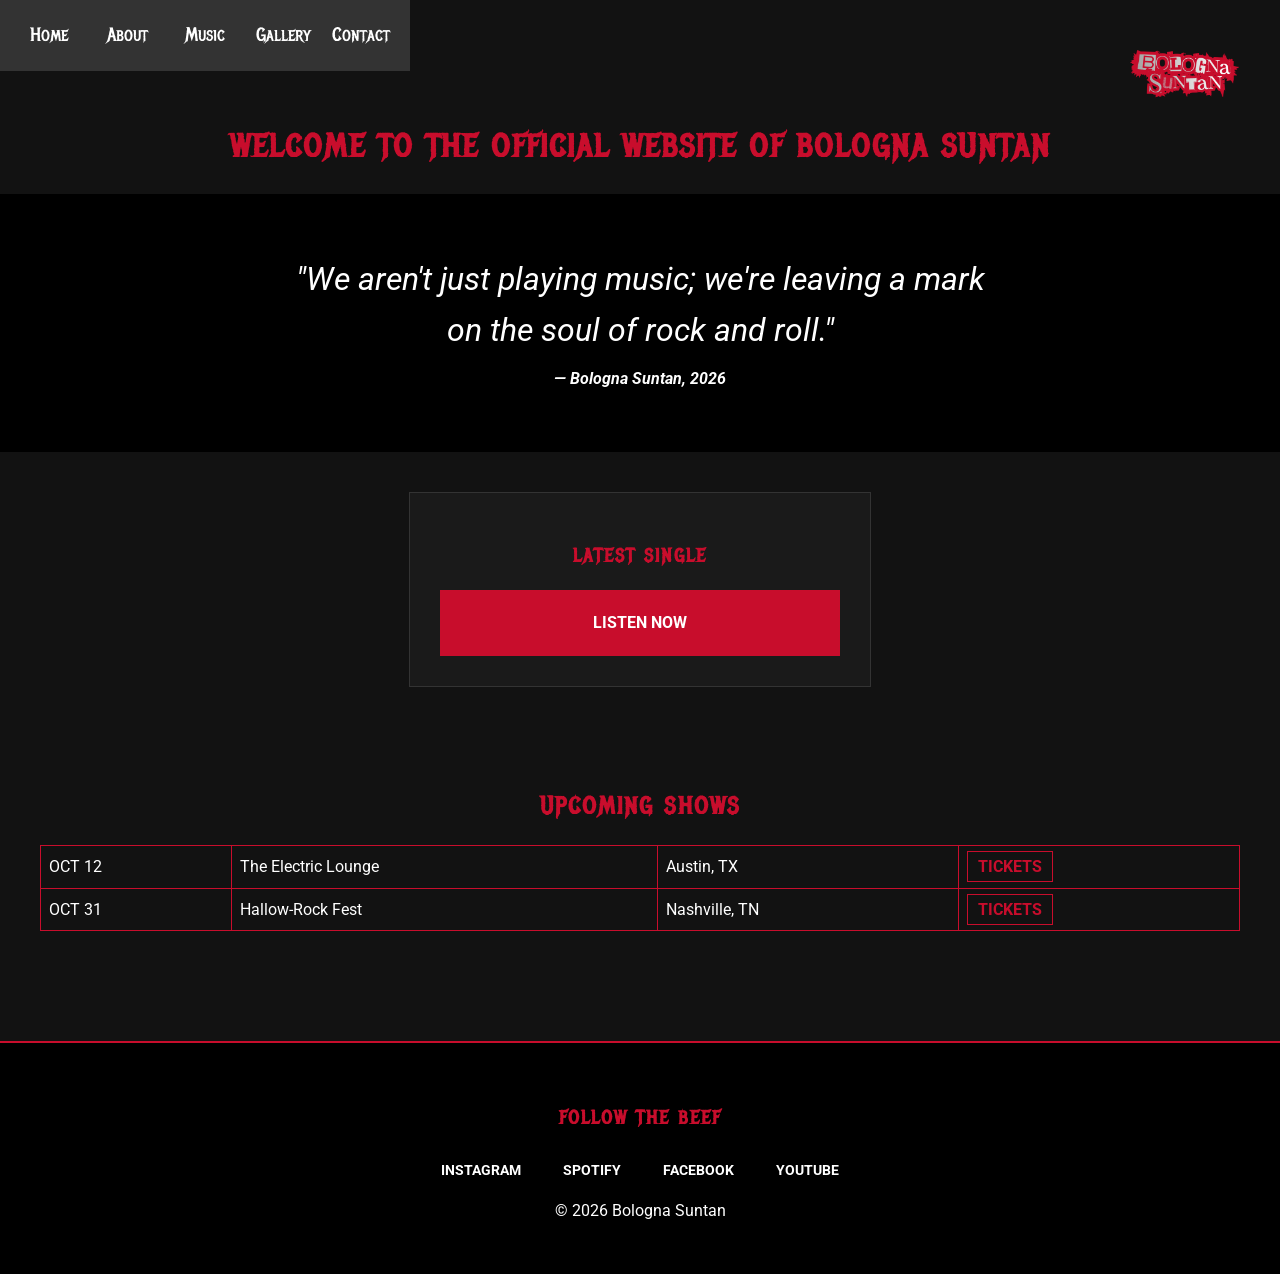
<file: index.html>
<!--
    Student Name: William Bailey
    File Name: index.html
    Date: 05/04/2026
-->
<!DOCTYPE html>
<html lang="en">
<head>
    <meta charset="UTF-8">
    <meta name="viewport" content="width=device-width, initial-scale=1.0">
    <title>Bologna Suntan - Home</title>
    <link rel="stylesheet" href="css/styles.css">
    <link rel="icon" href="images/BolognaSuntan.png" type="image/png">
    <script src="https://code.jquery.com/jquery-3.6.0.min.js"></script>
    <script src="js/script.js"></script>
    <link rel="preconnect" href="https://fonts.googleapis.com">
    <link rel="preconnect" href="https://fonts.gstatic.com" crossorigin>
    <link href="https://fonts.googleapis.com/css2?family=Metal+Mania&family=Roboto:wght@400;700&display=swap" rel="stylesheet">
</head>
<body>

    <header>
        <img src="images/BolognaSuntan.png" class="top-right-logo" alt="Bologna Suntan Logo">
        <h1 class="head-index">Welcome to the Official Website of Bologna Suntan</h1>
        <nav>
            <a href="index.html">Home</a>
            <a href="about.html">About</a>
            <a href="discography.html">Music</a>
            <a href="gallery.html">Gallery</a>
            <a href="contact.html">Contact</a>
        </nav>

        


    </header>
    <main>
        
        <section class="manifesto">
            <blockquote>
                "We aren't just playing music; we're leaving a mark on the soul of rock and roll."
            </blockquote>
            <cite>— Bologna Suntan, 2026</cite>
        </section>

        
        <div class="promo-container">
                <div class="promo-card">
                <h3>LATEST SINGLE</h3>
                <a href="https://open.spotify.com/" target="_blank" class="btn">LISTEN NOW</a>
            </div>
        </div>
        
    <section class="tour-section">
        <h2>UPCOMING SHOWS</h2>
        <table>
            <tr>
                <td>OCT 12</td>
                <td>The Electric Lounge</td>
                <td>Austin, TX</td>
                <td><a href="https://www.ticketmaster.com/?landing=c&awtrc=true&c=SEM_TMBRAND_ggl_298560299_24300724499_ticketmaster&GCID=0&gclsrc=aw.ds&gad_source=1&gad_campaignid=298560299&gbraid=0AAAAAD_KsMISq8jaM4O67xBxSVwl_IDph&gclid=CjwKCAjwqubPBhBOEiwAzgZX2nS71ozH7IT0vEZbZMDL3ImxV_3pPhNGurZgkLgSfLAASOxlDcQPLhoCgbYQAvD_BwE" target="_blank" class="ticket-btn">TICKETS</a></td>
            </tr>
            <tr>
                <td>OCT 31</td>
                <td>Hallow-Rock Fest</td>
                <td>Nashville, TN</td>
                <td><a href="https://www.ticketmaster.com/?landing=c&awtrc=true&c=SEM_TMBRAND_ggl_298560299_24300724499_ticketmaster&GCID=0&gclsrc=aw.ds&gad_source=1&gad_campaignid=298560299&gbraid=0AAAAAD_KsMISq8jaM4O67xBxSVwl_IDph&gclid=CjwKCAjwqubPBhBOEiwAzgZX2nS71ozH7IT0vEZbZMDL3ImxV_3pPhNGurZgkLgSfLAASOxlDcQPLhoCgbYQAvD_BwE"  target="_blank" class="ticket-btn">TICKETS</a></td>
            </tr>
        </table>
    </section>
    </main>
    <footer>
        <div class="social-footer">
        <h3>FOLLOW THE BEEF</h3>
        <div class="social-links">
            <a href="https://instagram.com" target="_blank">INSTAGRAM</a>
            <a href="https://spotify.com" target="_blank">SPOTIFY</a>
            <a href="https://facebook.com" target="_blank">FACEBOOK</a>
            <a href="https://youtube.com" target="_blank">YOUTUBE</a>
        </div>
    </div>
    
        <p>&copy; 2026 Bologna Suntan</p>
    </footer>
</body>
</html>
</file>
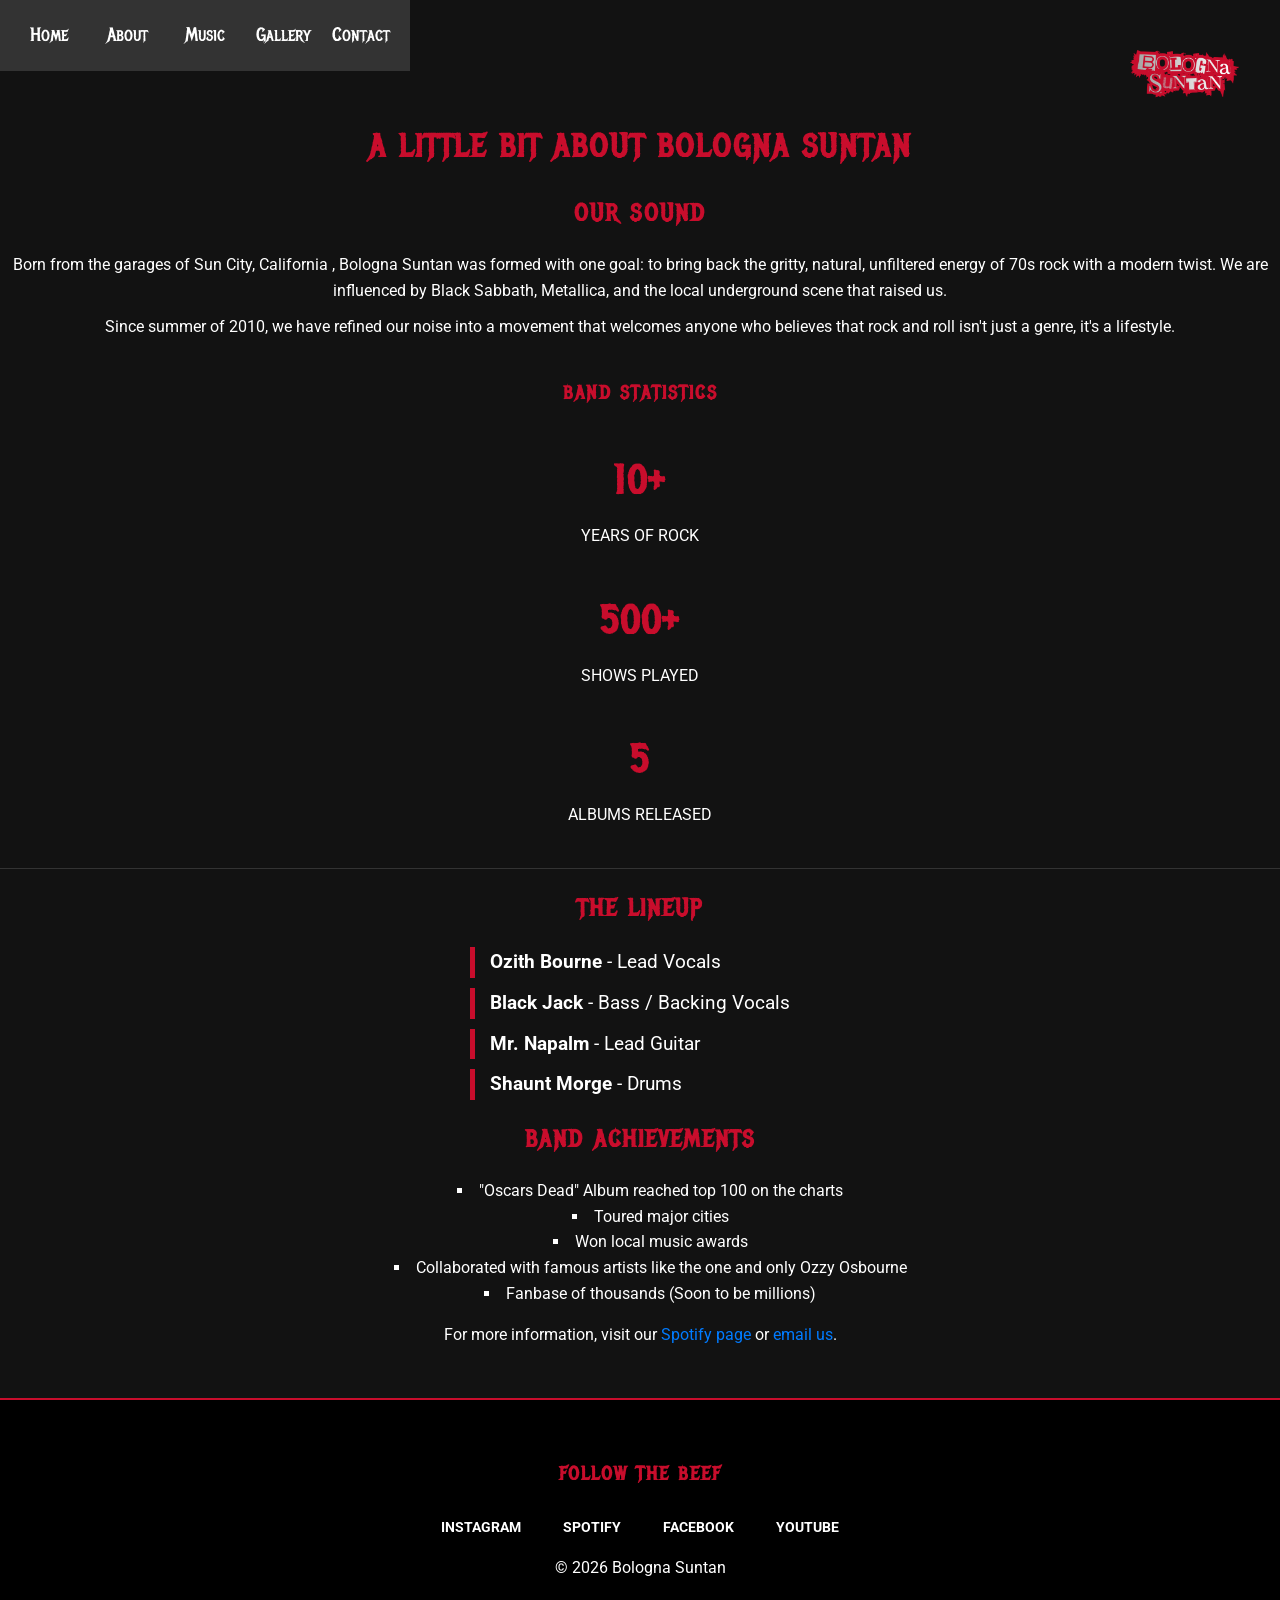
<file: about.html>
<!--
    Student Name: William Bailey
    File Name: about.html
    Date: 05/04/2026
-->
<!DOCTYPE html>
<html lang="en">
<head>
    <meta charset="UTF-8">
    <meta name="viewport" content="width=device-width, initial-scale=1.0">
    <title>Bologna Suntan - About</title>
    <link rel="stylesheet" href="css/styles.css">
    <link rel="icon" href="images/BolognaSuntan.png" type="image/png">
    <script src="https://code.jquery.com/jquery-3.6.0.min.js"></script>
    <script src="js/script.js"></script>
    <link rel="preconnect" href="https://fonts.googleapis.com">
    <link rel="preconnect" href="https://fonts.gstatic.com" crossorigin>
    <link href="https://fonts.googleapis.com/css2?family=Metal+Mania&family=Roboto:wght@400;700&display=swap" rel="stylesheet">
</head>
<body>
    <header class = "main-header">
        <img src="images/BolognaSuntan.png" class="top-right-logo" alt="Bologna Suntan Logo">
        <h1 class="head-about">A little bit about Bologna Suntan</h1>
        <nav>
            <a href="index.html">Home</a>
            <a href="about.html">About</a>
            <a href="discography.html">Music</a>
            <a href="gallery.html">Gallery</a>
            <a href="contact.html">Contact</a>
        </nav>
    </header>
    <main>
            <section class="influences">
                <h2>OUR SOUND</h2>
                <p>Born from the garages of Sun City, California , Bologna Suntan was formed with one goal: to bring back the gritty, natural, unfiltered energy of 70s rock with a modern twist. We are influenced by Black Sabbath, Metallica, and the local underground scene that raised us.</p>
                <p>Since summer of 2010, we have refined our noise into a movement that welcomes anyone who believes that rock and roll isn't just a genre, it's a lifestyle.</p>
            </section>

            <h3 class = "band-stats-heading">Band Statistics</h3>
            <div class="stat-item">
                <h3>10+</h3>
                <p>YEARS OF ROCK</p>
            </div>

            <div class="stat-item">
                <h3>500+</h3>
                <p>SHOWS PLAYED</p>
            </div>

            <div class="stat-item">
                <h3>5</h3>
                <p>ALBUMS RELEASED</p>
            </div>
        </section>

        <section class="lineup">
            <h2>THE LINEUP</h2>
            <ul>
                <li><strong>Ozith Bourne</strong> - Lead Vocals </li>
                <li><strong>Black Jack</strong> - Bass / Backing Vocals</li>
                <li><strong>Mr. Napalm</strong> - Lead Guitar</li>
                <li><strong>Shaunt Morge</strong> - Drums </li>
            </ul>
        </section>

        

        <h2>Band Achievements</h2>
        <ol class="achievement-list">
            <li>"Oscars Dead" Album reached top 100 on the charts</li>
            <li>Toured major cities</li>
            <li>Won local music awards</li>
            <li>Collaborated with famous artists like the one and only Ozzy Osbourne</li>
            <li>Fanbase of thousands (Soon to be millions)</li>
        </ol>
        <p>For more information, visit our <a href="https://www.spotify.com">Spotify page</a> or <a href="mailto:info@bolognasuntan.com">email us</a>.</p>
    </main>
    <footer>
        <div class="social-footer">
        <h3>FOLLOW THE BEEF</h3>
        <div class="social-links">
            <a href="https://instagram.com" target="_blank">INSTAGRAM</a>
            <a href="https://spotify.com" target="_blank">SPOTIFY</a>
            <a href="https://facebook.com" target="_blank">FACEBOOK</a>
            <a href="https://youtube.com" target="_blank">YOUTUBE</a>
        </div>
    </div>
    
        <p>&copy; 2026 Bologna Suntan</p>
    </footer>

    
</body>
</html>
</file>
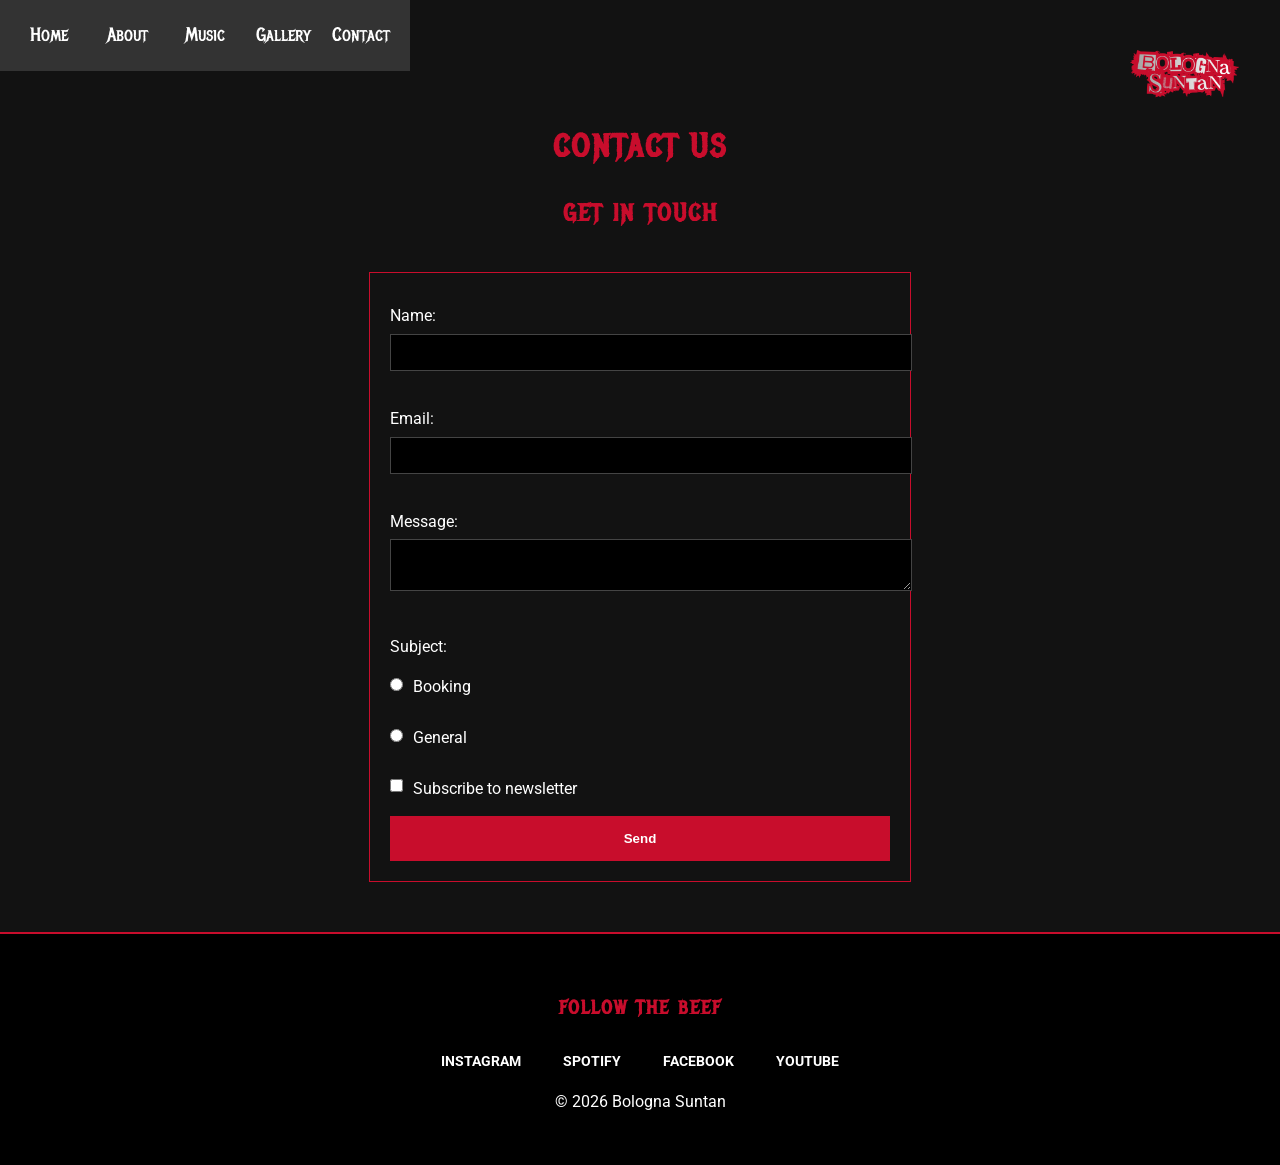
<file: contact.html>
<!--Name: William Bailey
    Filename: contact.html 
    Date: 04/27/2026
-->
<!DOCTYPE html>
<html lang="en">
<head>
    <meta charset="UTF-8">
    <meta name="viewport" content="width=device-width, initial-scale=1.0">
    <title>Bologna Suntan - Contact</title>
    <link rel="stylesheet" href="css/styles.css">
    <link rel="icon" href="images/BolognaSuntan.png" type="image/png">
    <script src="https://code.jquery.com/jquery-3.6.0.min.js"></script>
    <script src="js/script.js"></script>
    <link rel="preconnect" href="https://fonts.googleapis.com">
    <link rel="preconnect" href="https://fonts.gstatic.com" crossorigin>
    <link href="https://fonts.googleapis.com/css2?family=Metal+Mania&family=Roboto:wght@400;700&display=swap" rel="stylesheet">
</head>
</head>
<body>
    <header>
        <img src="images/BolognaSuntan.png" class="top-right-logo" alt="Bologna Suntan Logo">
        <h1>Contact Us</h1>
        <nav>
            <a href="index.html">Home</a>
            <a href="about.html">About</a>
            <a href="discography.html">Music</a>
            <a href="gallery.html">Gallery</a>
            <a href="contact.html">Contact</a>
        </nav>
    </header>
    <main>
    <h2>Get in Touch</h2>
    <form id="contactForm">
        <div class="form-group">
            <label for="name">Name:</label>
            <input type="text" id="name" name="name" required>
        </div>

        <div class="form-group">
            <label for="email">Email:</label>
            <input type="email" id="email" name="email" required>
        </div>

        <div class="form-group">
            <label for="message">Message:</label>
            <textarea id="message" name="message" required></textarea>
        </div>

        <label>Subject:</label>
        <div class="form-inline">
            <input type="radio" id="booking" name="subject" value="booking">
            <label for="booking">Booking</label>
        </div>
        <div class="form-inline">
            <input type="radio" id="general" name="subject" value="general">
            <label for="general">General</label>
        </div>

        <div class="form-inline">
            <input type="checkbox" id="newsletter" name="newsletter">
            <label for="newsletter">Subscribe to newsletter</label>
        </div>

        <button type="submit">Send</button>
    </form>
</main>
    <footer>
        <div class="social-footer">
        <h3>FOLLOW THE BEEF</h3>
        <div class="social-links">
            <a href="https://instagram.com" target="_blank">INSTAGRAM</a>
            <a href="https://spotify.com" target="_blank">SPOTIFY</a>
            <a href="https://facebook.com" target="_blank">FACEBOOK</a>
            <a href="https://youtube.com" target="_blank">YOUTUBE</a>
        </div>
    </div>
    
        <p>&copy; 2026 Bologna Suntan</p>
    </footer>
</body>
</html>
</file>
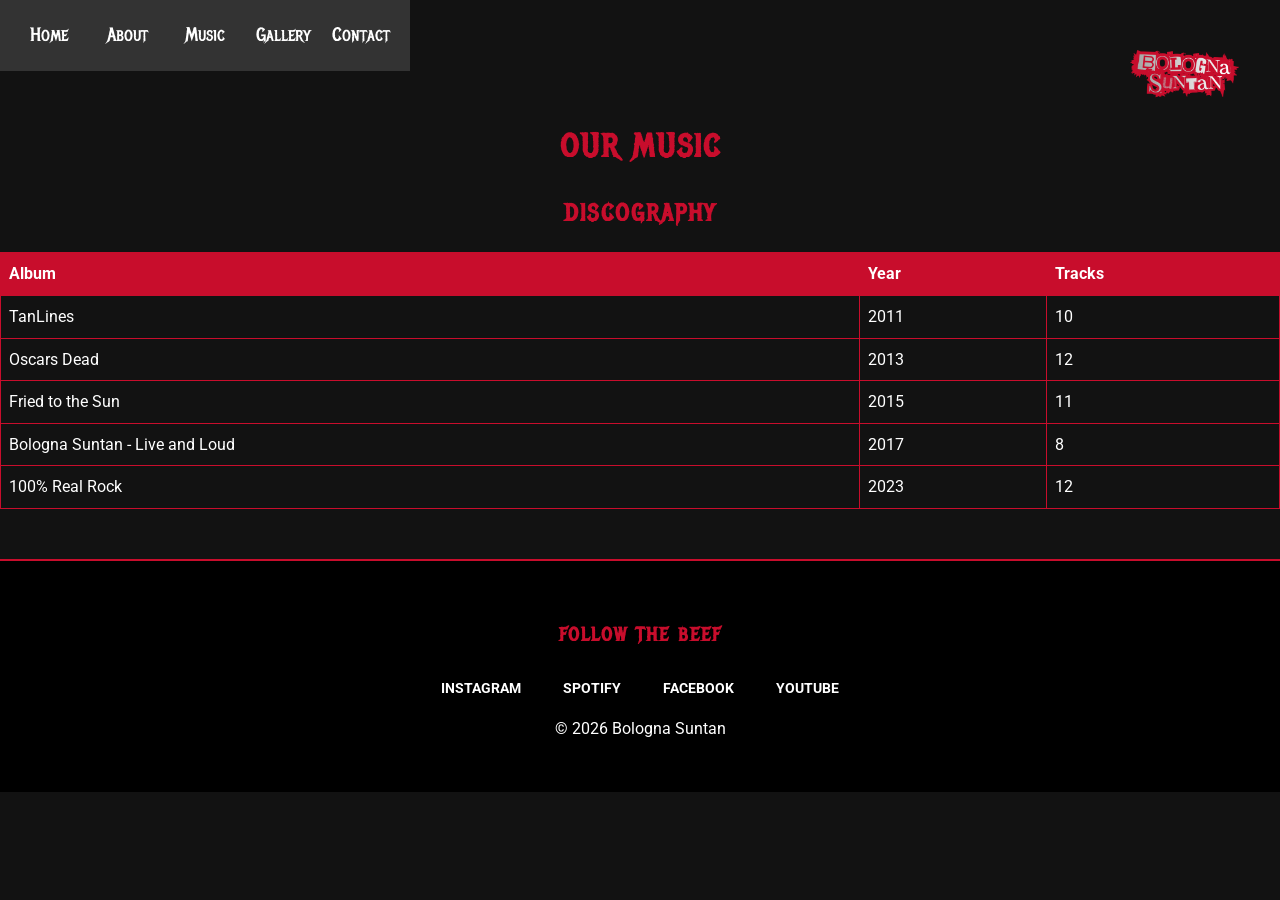
<file: discography.html>
<!--
    Student Name: William Bailey
    File Name: discography.html
    Date: 05/04/2026
-->
<!DOCTYPE html>
<html lang="en">
<head>
    <meta charset="UTF-8">
    <meta name="viewport" content="width=device-width, initial-scale=1.0">
    <title>Bologna Suntan - Discography</title>
    <link rel="stylesheet" href="css/styles.css">
    <link rel="icon" href="images/BolognaSuntan.png" type="image/png">
    <script src="https://code.jquery.com/jquery-3.6.0.min.js"></script>
    <script src="js/script.js"></script>
    <link rel="preconnect" href="https://fonts.googleapis.com">
    <link rel="preconnect" href="https://fonts.gstatic.com" crossorigin>
    <link href="https://fonts.googleapis.com/css2?family=Metal+Mania&family=Roboto:wght@400;700&display=swap" rel="stylesheet">
</head>
<body>
    <header>
       <img src="images/BolognaSuntan.png" class="top-right-logo" alt="Bologna Suntan Logo">
        <h1>Our Music</h1>
        <nav>
            <a href="index.html">Home</a>
            <a href="about.html">About</a>
            <a href="discography.html">Music</a>
            <a href="gallery.html">Gallery</a>
            <a href="contact.html">Contact</a>
        </nav>
    </header>
    <main>
        <h2>Discography</h2>
        <table>
            <thead>
                <tr>
                    <th>Album</th>
                    <th>Year</th>
                    <th>Tracks</th>
                </tr>
            </thead>
            <tbody>
                <tr>
                    <td>TanLines</td>
                    <td>2011</td>
                    <td>10</td>
                </tr>
                <tr>
                    <td>Oscars Dead</td>
                    <td>2013</td>
                    <td>12</td>
                </tr>
                <tr>
                    <td>Fried to the Sun</td>
                    <td>2015</td>
                    <td>11</td>
                </tr>
                <tr>
                    <td>Bologna Suntan - Live and Loud</td>
                    <td>2017</td>
                    <td>8</td>
                </tr>
                <tr>
                    <td>100% Real Rock</td>
                    <td>2023</td>
                    <td>12</td>
                </tr>
            </tbody>
        </table>
    </main>

    <footer>
        <div class="social-footer">
        <h3>FOLLOW THE BEEF</h3>
        <div class="social-links">
            <a href="https://instagram.com" target="_blank">INSTAGRAM</a>
            <a href="https://spotify.com" target="_blank">SPOTIFY</a>
            <a href="https://facebook.com" target="_blank">FACEBOOK</a>
            <a href="https://youtube.com" target="_blank">YOUTUBE</a>
        </div>
    </div>
    
        <p>&copy; 2026 Bologna Suntan</p>
    </footer>
</body>
</html>
</file>
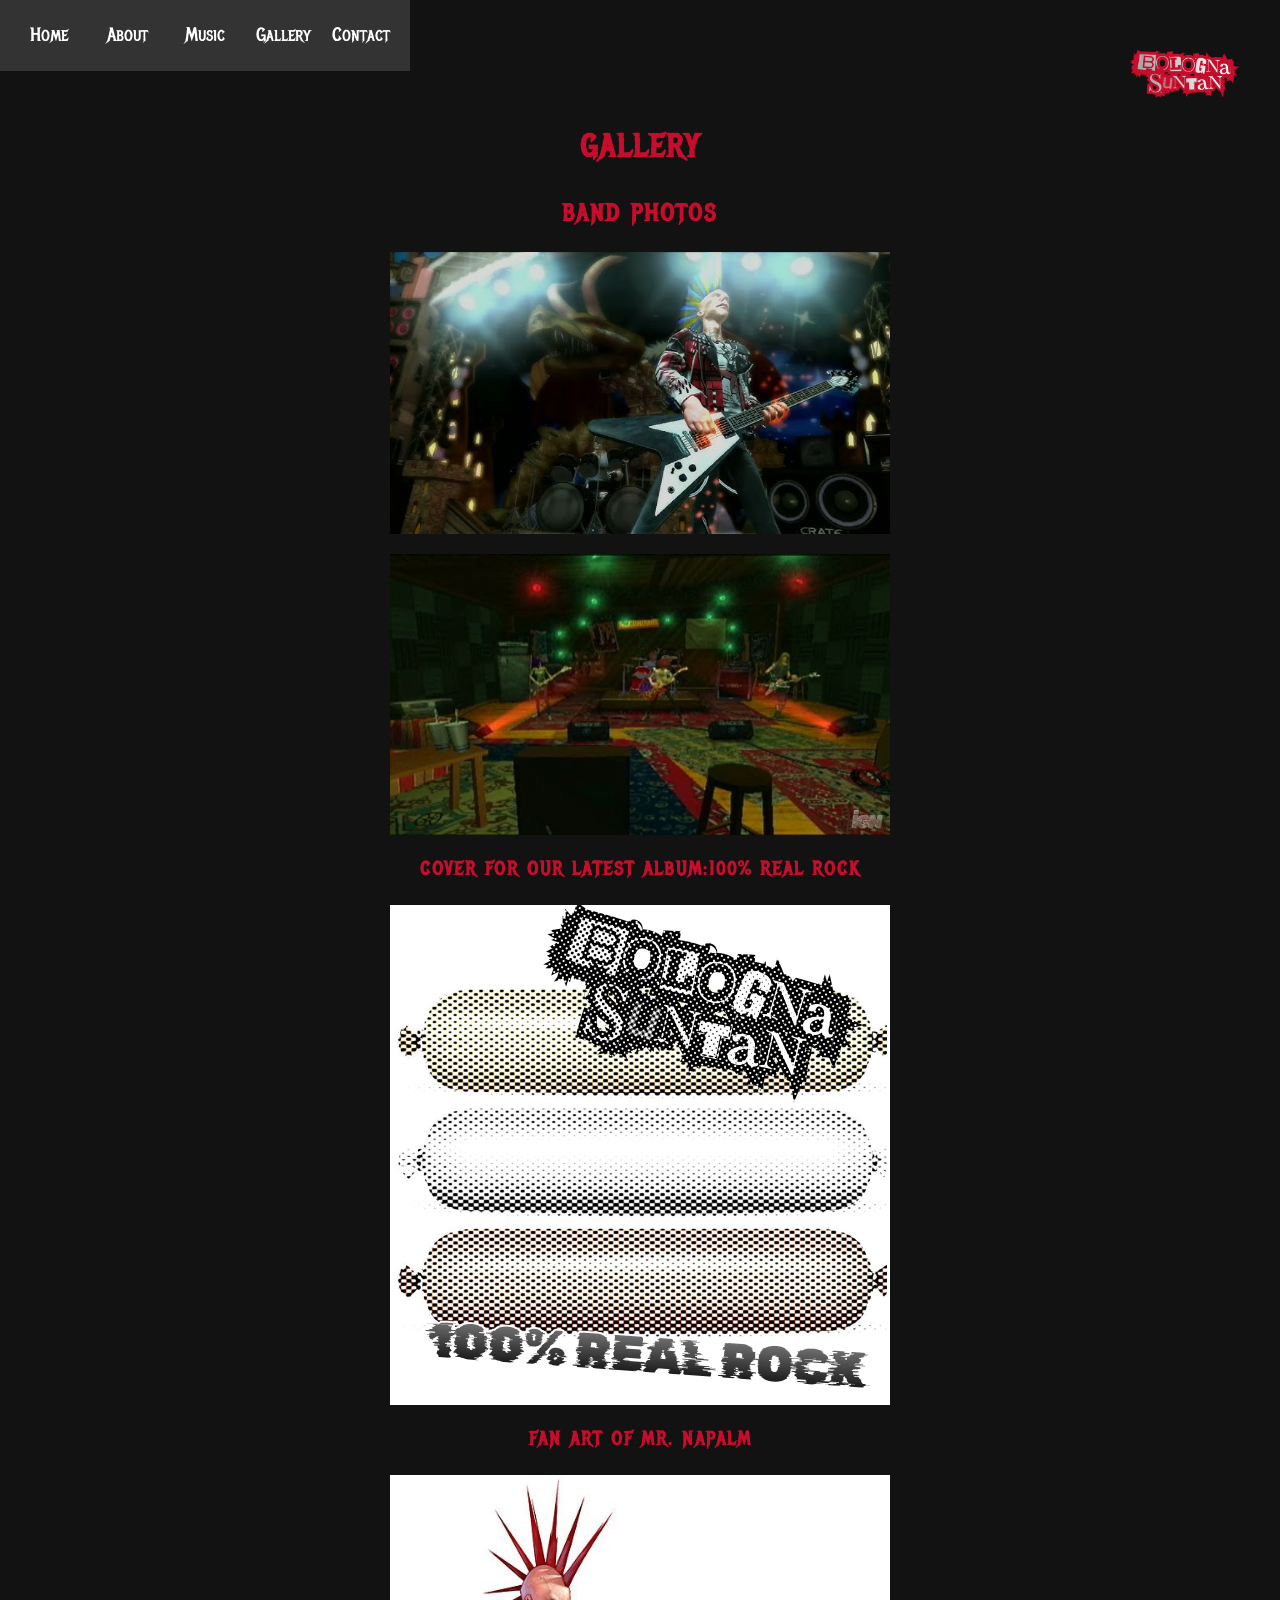
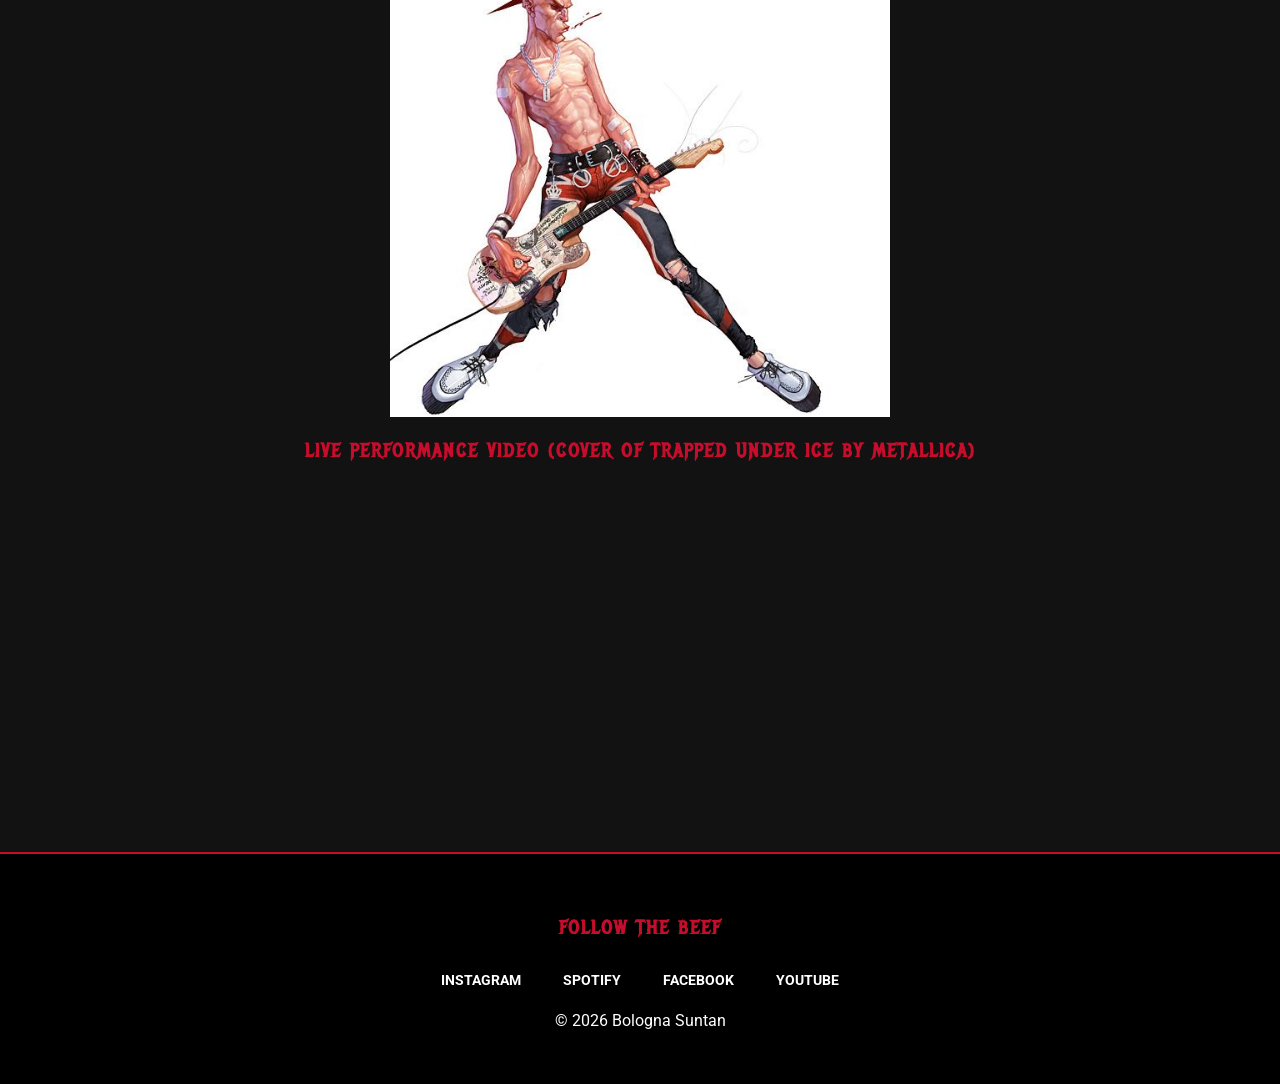
<file: gallery.html>
<!--Name: William Bailey
    Filename: gallery.html 
    Date: 04/27/2026
-->
<!DOCTYPE html>
<html lang="en">
<head>
    <meta charset="UTF-8">
    <meta name="viewport" content="width=device-width, initial-scale=1.0">
    <title>Bologna Suntan - Gallery</title>
    <link rel="stylesheet" href="css/styles.css">
    <script src="https://code.jquery.com/jquery-3.6.0.min.js"></script>
    <script src="js/script.js"></script>
    <link rel="preconnect" href="https://fonts.googleapis.com">
    <link rel="preconnect" href="https://fonts.gstatic.com" crossorigin>
    <link href="https://fonts.googleapis.com/css2?family=Metal+Mania&family=Roboto:wght@400;700&display=swap" rel="stylesheet">
</head>
<body>
    <header>
        <img src="images/BolognaSuntan.png" class="top-right-logo" alt="Bologna Suntan Logo">
        <h1>Gallery</h1>
        <nav>
            <a href="index.html">Home</a>
            <a href="about.html">About</a>
            <a href="discography.html">Music</a>
            <a href="gallery.html">Gallery</a>
            <a href="contact.html">Contact</a>
        </nav>
    </header>
    <main>
        <h2>Band Photos</h2>
        <img src="images/band_live.jpg" alt="Bologna Suntan performing live">
        <img src="images/band_studio.jpg" alt="Band members in the studio">
        <h3>Cover for our latest album:100% Real Rock</h3>
        <img src="images/album_cover.png" alt="100% Real Rock album cover artwork">
        <h3>Fan Art of Mr. Napalm</h3>
        <img src="images/fan_art.jpg" alt="Fan-submitted artwork">
        <h3>Live Performance Video (Cover of Trapped Under Ice by Metallica)</h3>
        <iframe width="560" height="315" src="https://www.youtube.com/embed/VL-68dddJ3M?si=XzGrhmJsAk1ncvLf" title="YouTube video player" frameborder="0" allow="accelerometer; autoplay; clipboard-write; encrypted-media; gyroscope; picture-in-picture; web-share" referrerpolicy="strict-origin-when-cross-origin" allowfullscreen></iframe>
     
    <footer>
        <div class="social-footer">
        <h3>FOLLOW THE BEEF</h3>
        <div class="social-links">
            <a href="https://instagram.com" target="_blank">INSTAGRAM</a>
            <a href="https://spotify.com" target="_blank">SPOTIFY</a>
            <a href="https://facebook.com" target="_blank">FACEBOOK</a>
            <a href="https://youtube.com" target="_blank">YOUTUBE</a>
        </div>
    </div>
    
        <p>&copy; 2026 Bologna Suntan</p>
    </footer>
</body>
</html>
</file>
<file: css/styles.css>
/*
Student Name: William Bailey
File Name: styles.css
Date: 05/04/2026
*/

/* Reset */
body {
    margin: 0;
    padding-top: 100px;
    font-family: 'Roboto', sans-serif;
    line-height: 1.6;
    color: white;
    background-color: #121212;
}

/* Typography */
h1, h2, h3 {
    font-family: 'Metal Mania', system-ui;
    color: #C80D2C;
    text-transform: uppercase;
    letter-spacing: 2px;
    text-align: center;
}

.band-stats-heading {
    font-family: 'Metal Mania', system-ui;
    color: #C80D2C;
    text-transform: uppercase;
    letter-spacing: 2px;
    text-align: center;
    margin-top: 40px;
}

p {
    margin: 10px 0;
    text-align: center;
}

a {
    color: #007bff;
    text-decoration: none;
}

a:hover {
    text-decoration: underline;
}

blockquote {
    font-size: 2rem;
    font-style: italic;
    max-width: 700px;
    margin: 0 auto 10px auto;
}

cite {
    font-weight: bold;
}

/* Layout */
nav {
    display: grid;
    grid-template-columns: repeat(5, 1fr);
    background-color: #333;
    padding: 10px;
    position: fixed;
    top: 0;
}

nav a {
    color: white;
    padding: 10px;
    text-align: center;
    font-family: 'Metal Mania', cursive;
    font-size: 1.2rem;
}

.top-right-logo {
    position: fixed;
    top: 0;
    right: 20px;
    width: 150px;
    z-index: 100;
}

/* Components */
main img {
    width: 500px;
    height: auto;
    display: block;
    margin: 20px auto;
}

iframe {
    display: block;
    margin: 20px auto;
}

table {
    width: 80%;
    margin: 20px auto;
    border-collapse: collapse;
}

td {
    padding: 15px;
    border-bottom: 1px solid #333;
}

.ticket-btn {
    color: #C80D2C;
    text-decoration: none;
    font-weight: bold;
    border: 1px solid #C80D2C;
    padding: 5px 10px;
}

.promo-card {
    border: 1px solid #333;
    padding: 30px;
    max-width: 400px;
    margin: 40px auto;
    background: #1a1a1a;
    transition: transform 0.3s;
}

.promo-card:hover {
    transform: translateY(-5px);
    border-color: #C80D2C;
}

.btn {
    background-color: #C80D2C;
    color: white;
    padding: 20px;
    border: none;
    font-weight: bold;
    cursor: pointer;
    width: 90%;
    display: flex;
    justify-content: center;
    align-items: center;
}

form {
    max-width: 400px;
    margin: 0 auto;
}

label {
    display: block;
    margin: 10px 0 5px;
}

input, textarea {
    width: 100%;
    padding: 8px;
    margin-bottom: 10px;
}

button {
    background-color: #007bff;
    color: white;
    padding: 10px;
    border: none;
    cursor: pointer;
}

button:hover {
    background-color: #0056b3;
}

/* Sections */
.manifesto {
    text-align: center;
    padding: 60px 20px;
    background-color: black;
}

.tour-section {
    padding: 40px;
    text-align: center;
}

.lineup h2 {
    margin-top: 40px;
    border-top: 1px solid #333;
    padding-top: 20px;
}

.lineup ul {
    list-style-type: none;
    padding-left: 470px;
    text-align: left;
}

.lineup li {
    font-size: 1.2rem;
    margin-bottom: 10px;
    border-left: 5px solid #C80D2C;
    padding-left: 15px;
}

.band-stats {
    display: flex;
    justify-content: space-around;
    padding: 50px 0;
    background: #121212;
    text-align: center;
}

.stat-item h3 {
    font-size: 2.5rem;
    margin-bottom: 5px;
}



nav a {
    color: white;
    padding: 10px;
    text-align: center;
    font-family: 'Metal Mania', cursive;
    font-size: 1.2rem;
}

/* Table Styles */
table {
    width: 100%;
    border-collapse: collapse;
    margin: 20px 0;
}

th, td {
    border: 1px solid #C80D2C;
    padding: 8px;
    text-align: left;
}

th {
    background-color: #C80D2C;
}

/*List Styles*/
.achievement-list {
    list-style-type: square; 
    padding-left: 20px; 
    color: white;
    text-align: center;
    list-style-position: inside;
}

/* Form Styles */
form {
    max-width: 500px; 
    margin: 40px auto; 
    padding: 20px;
    background-color: #121212; 
    border: 1px solid #C80D2C; 
}

.form-group {
    margin-bottom: 15px;
}

.form-inline {
    display: flex;       
    align-items: center;
    gap: 10px;          
    margin-bottom: 10px;
}


input[type="radio"], input[type="checkbox"] {
    width: auto; 
    margin: 0;
}

label {
    display: block;
    margin: 10px 0 5px;
}

input, textarea {
    width: 100%; 
    padding: 10px;
    margin-bottom: 20px; 
    background-color: black;
    color: white;
    border: 1px solid #444;
}

input:focus, textarea:focus {
    border-color: #C80D2C;
    outline: none;
}
/* Button Styles */
button, input[type="submit"] {
    background-color: #C80D2C;
    color: white;
    padding: 15px 30px;
    border: none;
    font-weight: bold;
    cursor: pointer;
    width: 100%; 
}


button:hover {
    background-color: white;
    color: black;
}

/* Footer Styles */
footer {
    text-align: center;
    padding: 40px 20px;
    background-color: #000; 
    border-top: 2px solid #C80D2C; 
    margin-top: 50px;
}

.social-footer h3 {
    color: #C80D2C;
    letter-spacing: 2px;
    margin-bottom: 20px;
    font-size: 1.2rem;
}

.social-links {
    display: flex;
    justify-content: center; 
    gap: 20px; 
    flex-wrap: wrap; 
}

.social-links a {
    color: white;
    text-decoration: none;
    font-weight: bold;
    font-size: 0.9rem;
    padding: 5px 10px;
    border: 1px solid transparent;
    transition: 0.3s; 
}


.social-links a:hover {
    color: #C80D2C;
    border: 1px solid #C80D2C;
}

/* Mobile Styles */
@media (max-width: 600px) {

    .lineup ul {
        padding-left: 120px;
    }
    
    nav {
        grid-template-columns: 1fr;
        
    }

    header {
        margin-bottom: 100px;
    }

    .head-index , .head-about {
        padding-left: 80px;
    }


    nav a {
        margin: 5px 0;
        display: block;
        margin: 5px 0;
        text-align: center; 

    }
    form {
        max-width: 100%;
        padding: 0 10px;
    }
    table {
        font-size: 14px;
        width: 100%;
        display: block;
        overflow-x: auto;

    }
    th, td {
        padding: 6px;
    }
}
</file>
